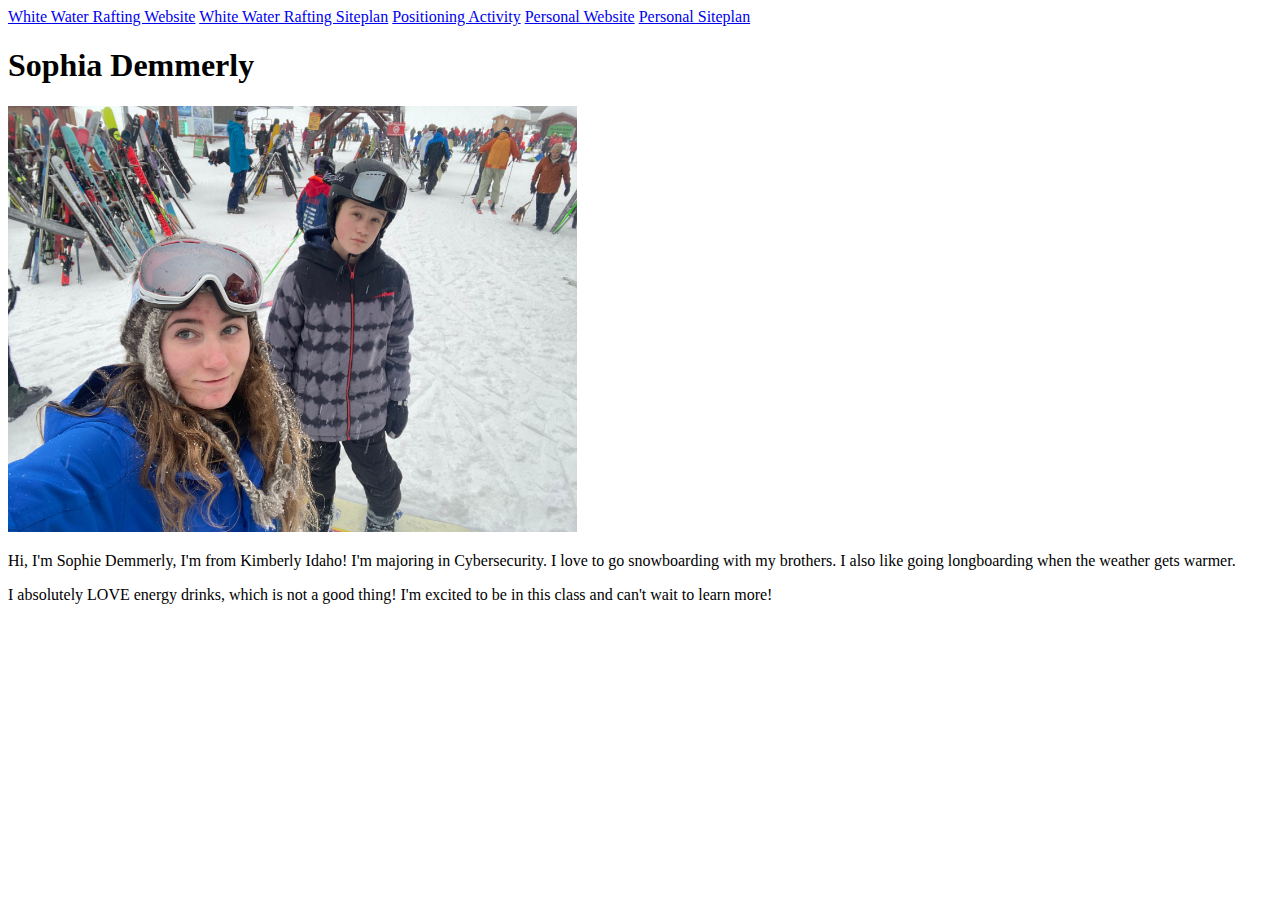
<file: index.html>
<!DOCTYPE html>
<html lang="en">
<head>
    <meta charset="UTF-8">
    <meta name="viewport" content="width=device-width, initial-scale=1.0">
    <title>WDD130 | Home</title>
    
</head>
<body>
    <nav>
        <a href="wwr/index.html">White Water Rafting Website</a>
        <a href="wwr/site-plan-rafting.html">White Water Rafting Siteplan</a>
        <a href="positioning.html">Positioning Activity</a>
        <a href="#">Personal Website</a>
        <a href="#">Personal Siteplan</a>
    </nav>    
    <h1>Sophia Demmerly</h1>
<img src="IMG_2270.jpeg" alt="Image of me" width="45%" height="45%">
<p>Hi, I'm Sophie Demmerly, I'm from Kimberly Idaho! I'm majoring in Cybersecurity. I love to go snowboarding with my brothers. I also like going longboarding when the weather gets warmer.</p>
<p>I absolutely LOVE energy drinks, which is not a good thing! I'm excited to be in this class and can't wait to learn more!</p>
</body>
</html>
</file>
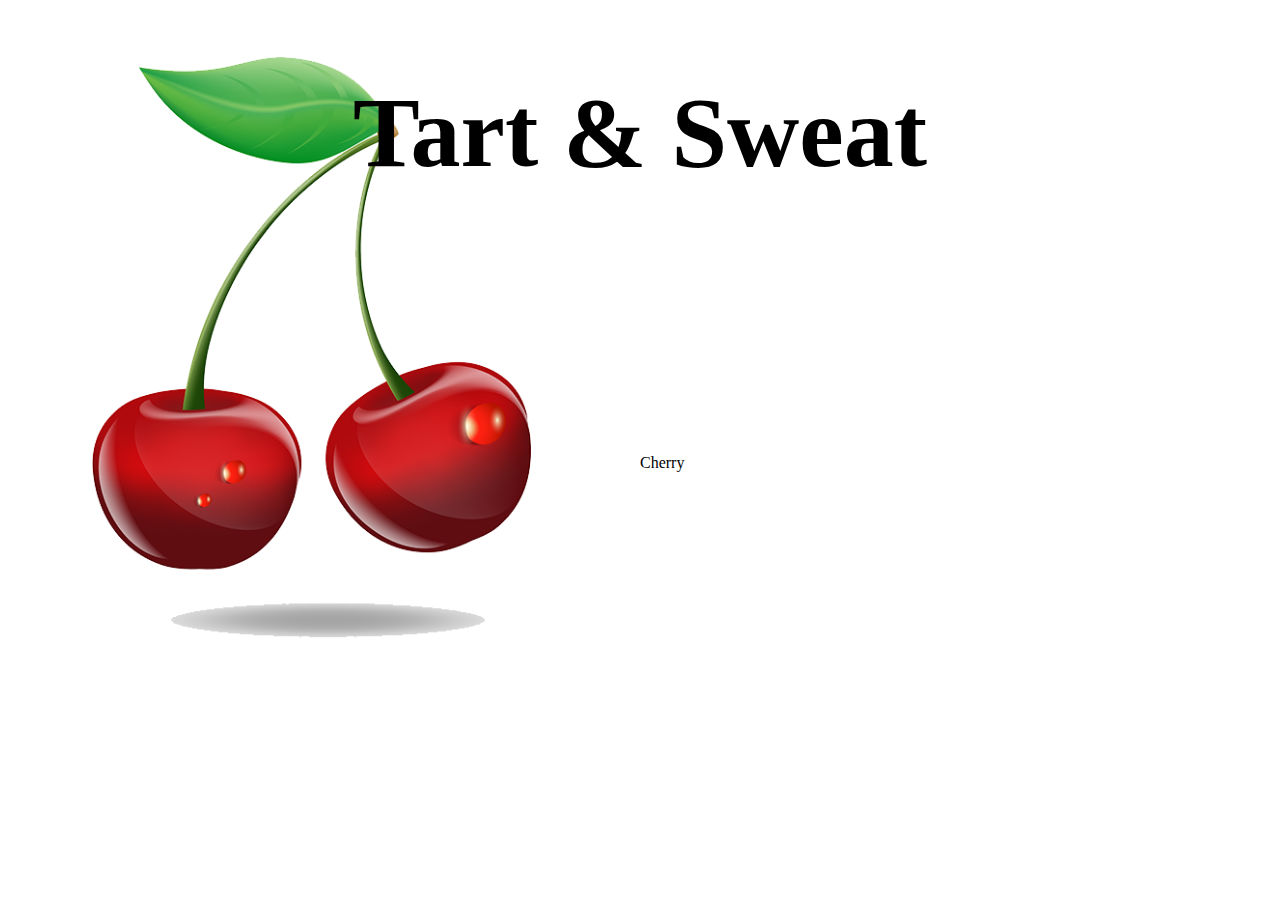
<file: icechallenge/ice021925.html>
<!DOCTYPE html>
<html lang="en">
<head>
    <meta charset="UTF-8">
    <meta name="viewport" content="width=device-width, initial-scale=1.0">
    <title>Document</title>
    <style>
        #container {
            display: grid;
            grid-template-columns: 1fr 1fr;
        }
        h1{
            z-index: 1;
            grid-column: 1/3;
            grid-row: 1/2;
            font-size: 100px;
            width:100%;
            justify-items: center;
            text-align: center;
            letter-spacing: .2en;

        }

        h2{
            font-size: 80px;
            letter-spacing: 10px;
            grid-column: 2/3;
            grid-row: 2/3;
            text-align: center;
            color: maroon;

        }

        img{
            grid-column: 1/2;
            grid-row: 1/3;
            width: 100%;
        }
        #greybox{
            background-color: lightslategray;
            grid-column: 2/3;
            grid-row: 1/3;

        }
    </style>
</head>
<body>
    <div id="container">
        <h1> Tart & Sweat</h1>
        <img class="Cherry" src="images/w06_cherries.png" 
        <h2>Cherry</h2>


    </div>
    
</body>
</html>
</file>
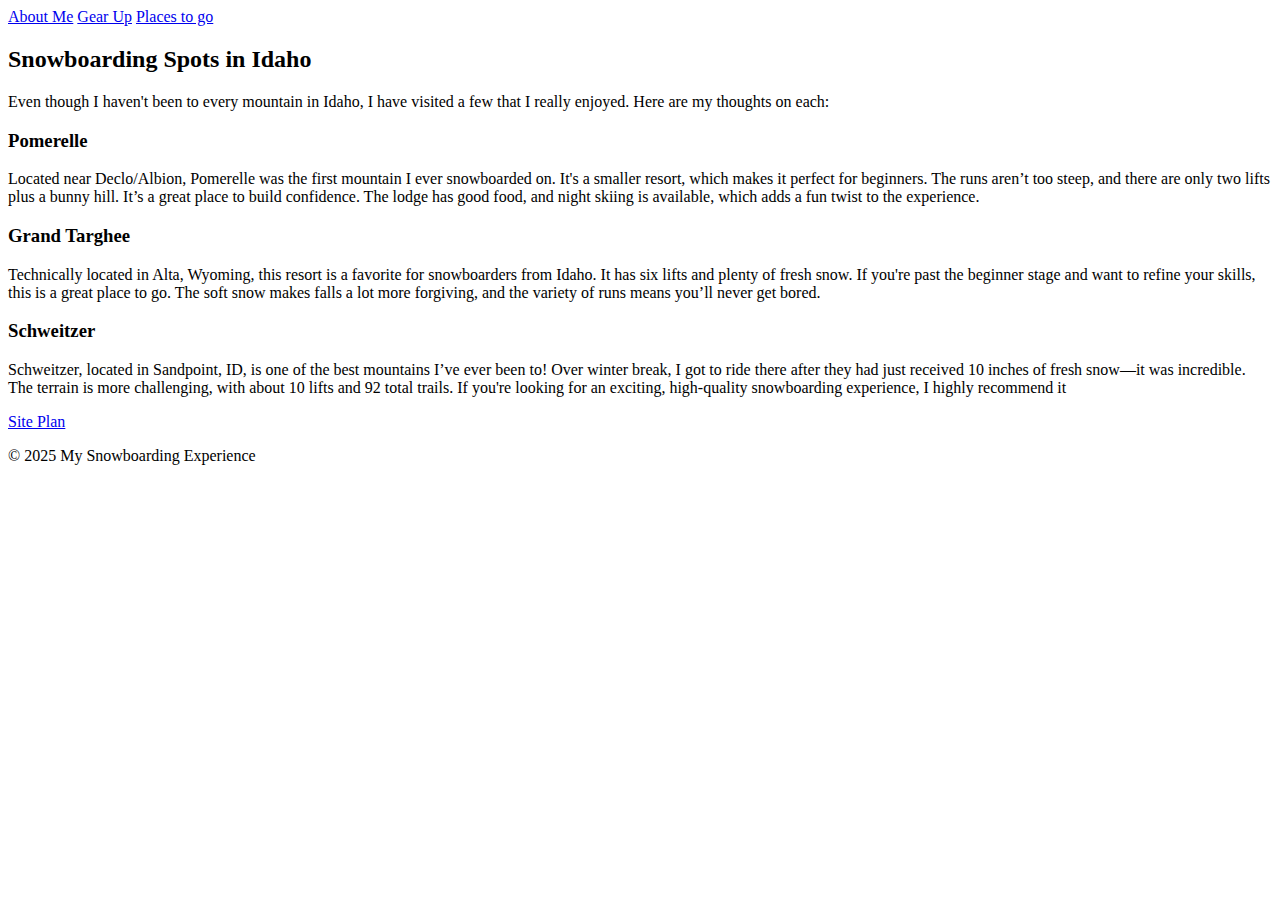
<file: personalsiteplan/places.html>
<!DOCTYPE html>
<html lang="en">
<head>
    <meta charset="UTF-8">
    <meta name="viewport" content="width=device-width, initial-scale=1.0">
    <title>Document</title>
</head>
<body>
<header>
    <div img src="images/logo.png" alt="Logo" class="logo">
        <nav>
        <a href="index.html">About Me</a>
        <a href="gear.html">Gear Up</a>
        <a href="places.html">Places to go</a>
    </nav>
</header>
    <h2>Snowboarding Spots in Idaho</h2>
    <p>Even though I haven't been to every mountain in Idaho, I have visited a few that I really enjoyed. Here are my thoughts on each:</p>
    <h3>Pomerelle</h3>
    <p>Located near Declo/Albion, Pomerelle was the first mountain I ever snowboarded on. It's a smaller resort, which makes it perfect for beginners. The runs aren’t too steep, and there are only two lifts plus a bunny hill. It’s a great place to build confidence. The lodge has good food, and night skiing is available, which adds a fun twist to the experience.</p>
    <h3>Grand Targhee</h3>
    <p>Technically located in Alta, Wyoming, this resort is a favorite for snowboarders from Idaho. It has six lifts and plenty of fresh snow. If you're past the beginner stage and want to refine your skills, this is a great place to go. The soft snow makes falls a lot more forgiving, and the variety of runs means you’ll never get bored.</p>
    <h3>Schweitzer</h3>
    <p>Schweitzer, located in Sandpoint, ID, is one of the best mountains I’ve ever been to! Over winter break, I got to ride there after they had just received 10 inches of fresh snow—it was incredible. The terrain is more challenging, with about 10 lifts and 92 total trails. If you're looking for an exciting, high-quality snowboarding experience, I highly recommend it</p>
<footer>
    <a href="site-plan.html">Site Plan</a>
    <p>&copy; 2025 My Snowboarding Experience</p>
</body>
</html>
</file>
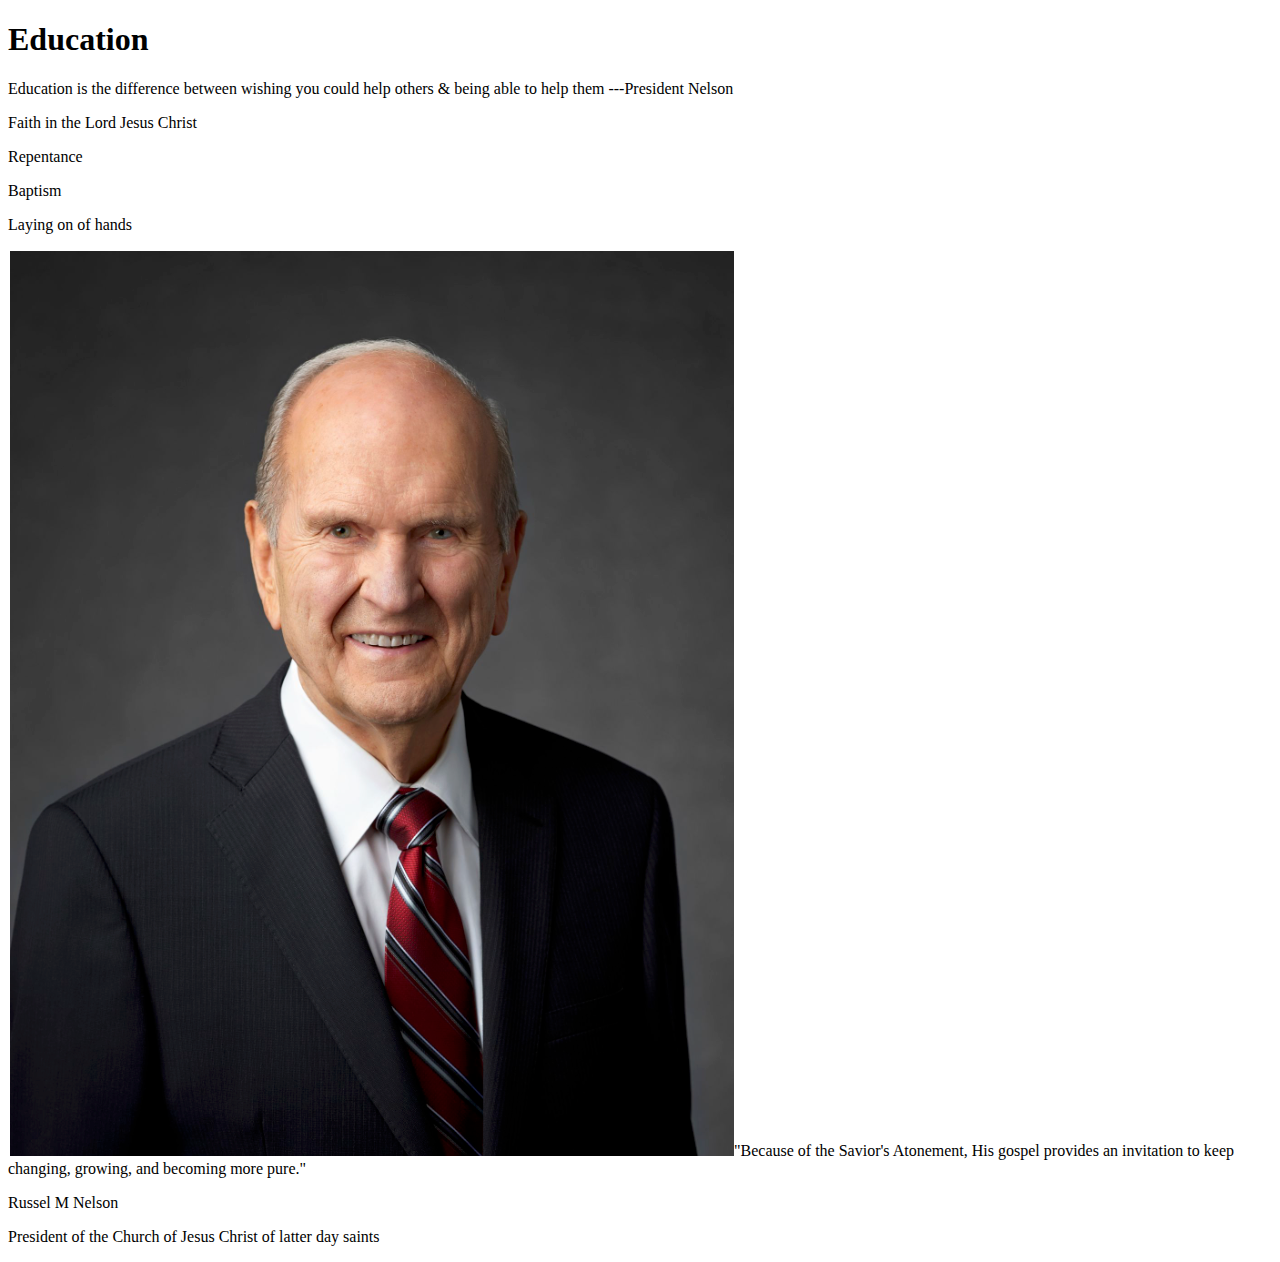
<file: pnellyassignment/nelson.html>
<!DOCTYPE html>
<html lang="en">
<head>
    <meta charset="UTF-8">
    <meta name="viewport" content="width=device-width, initial-scale=1.0">
    <title>Document</title>
</head> 
<body>
    <h1>Education</h1>

      <p>Education is the difference between wishing you could help others & being able to help them

        ---President Nelson</p> 
    <p>Faith in the Lord Jesus Christ</p> 
     <p>Repentance</p>
    <p>Baptism</p>
    <p>Laying on of hands</p>
<img src="pnelly.png"

<p>"Because of the Savior's Atonement, His gospel provides an invitation to keep changing, growing, and becoming more pure."</p>
<p>Russel M Nelson</p>
<p>President of the Church of Jesus Christ of latter day saints</p>
</body>
</html>
</file>
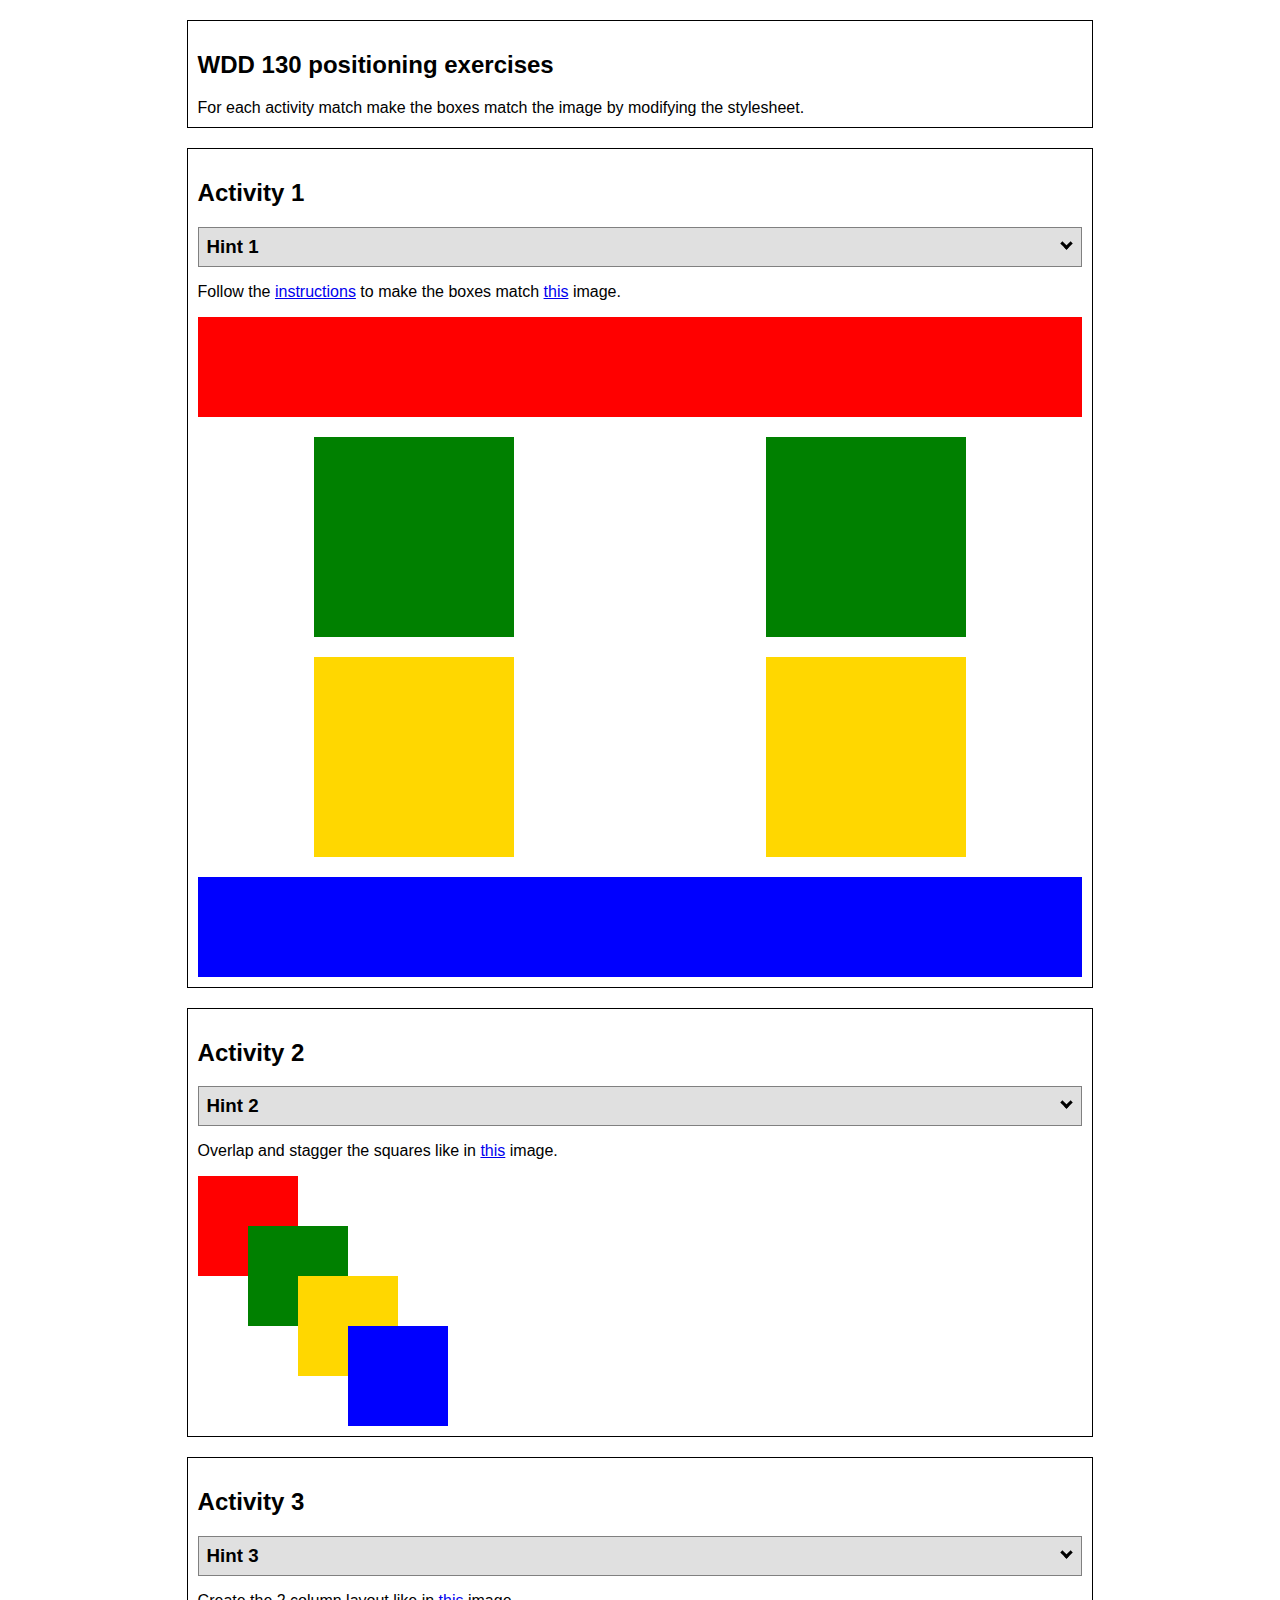
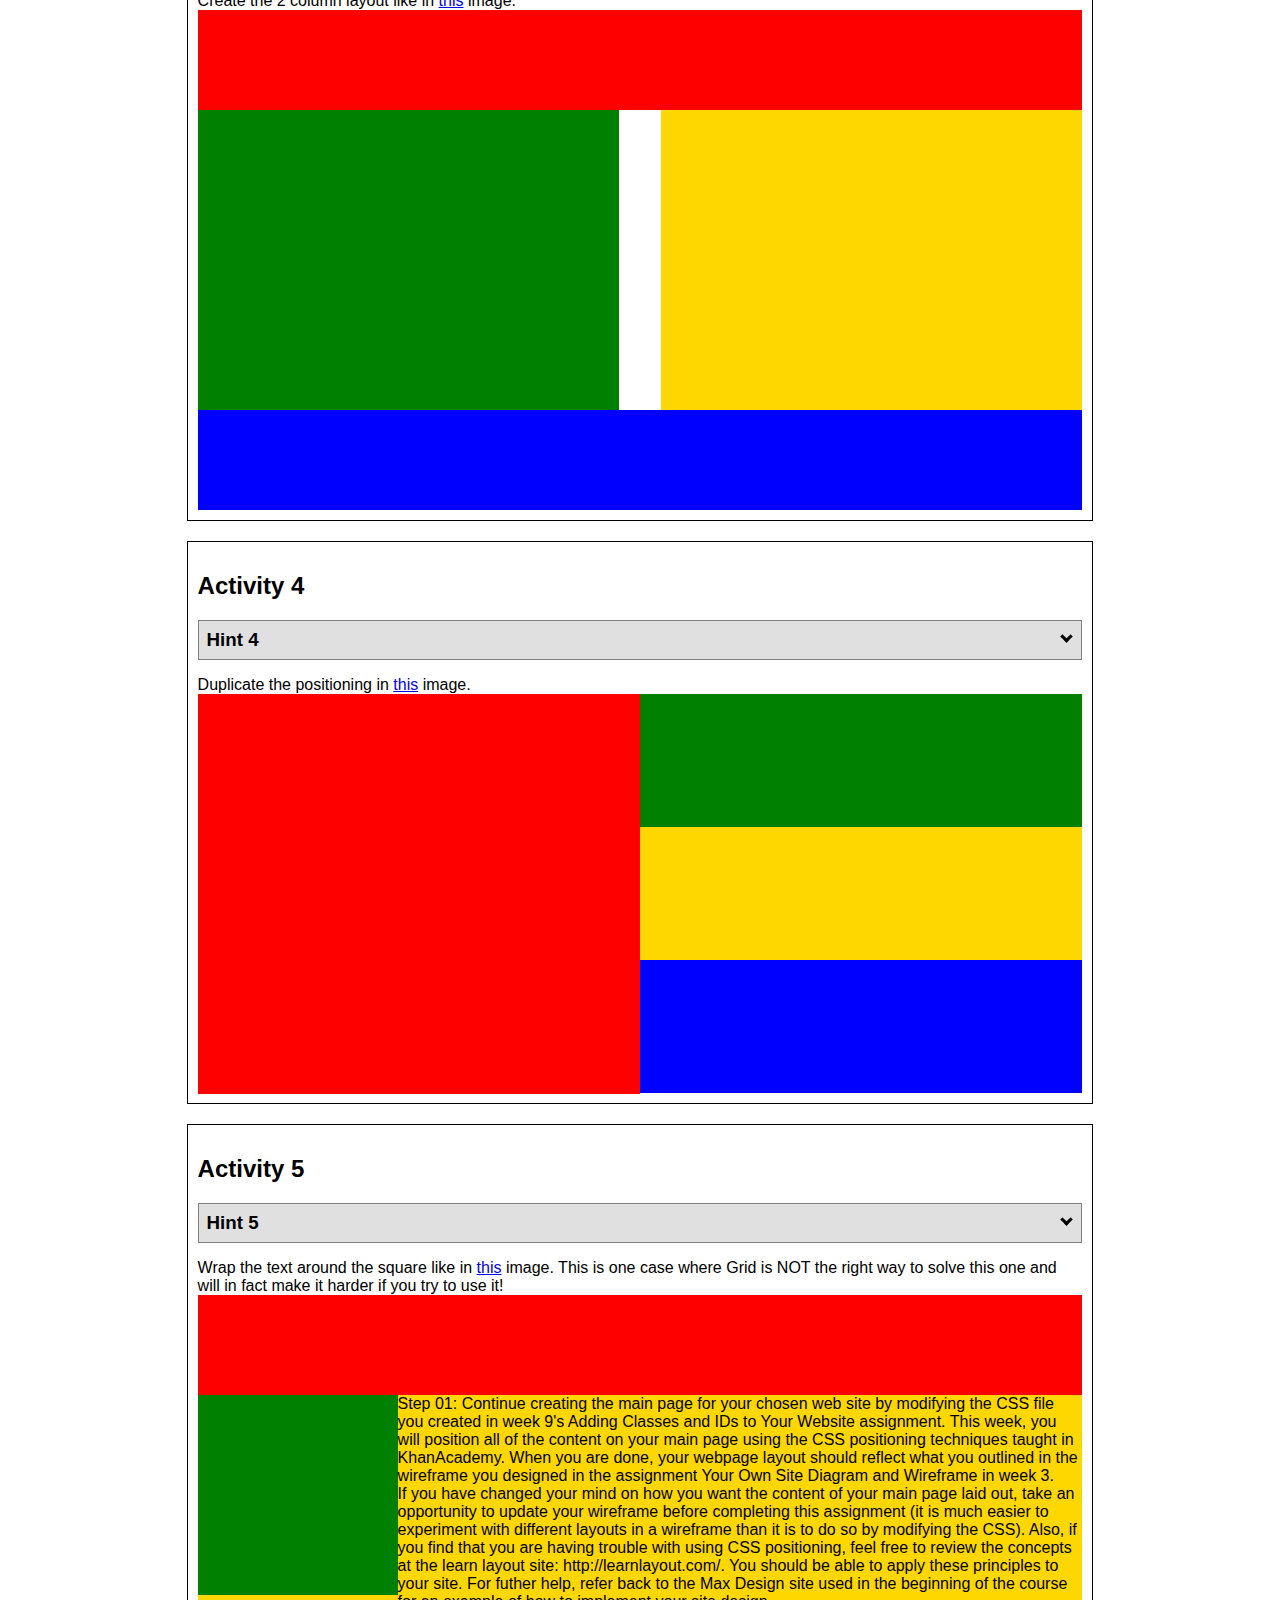
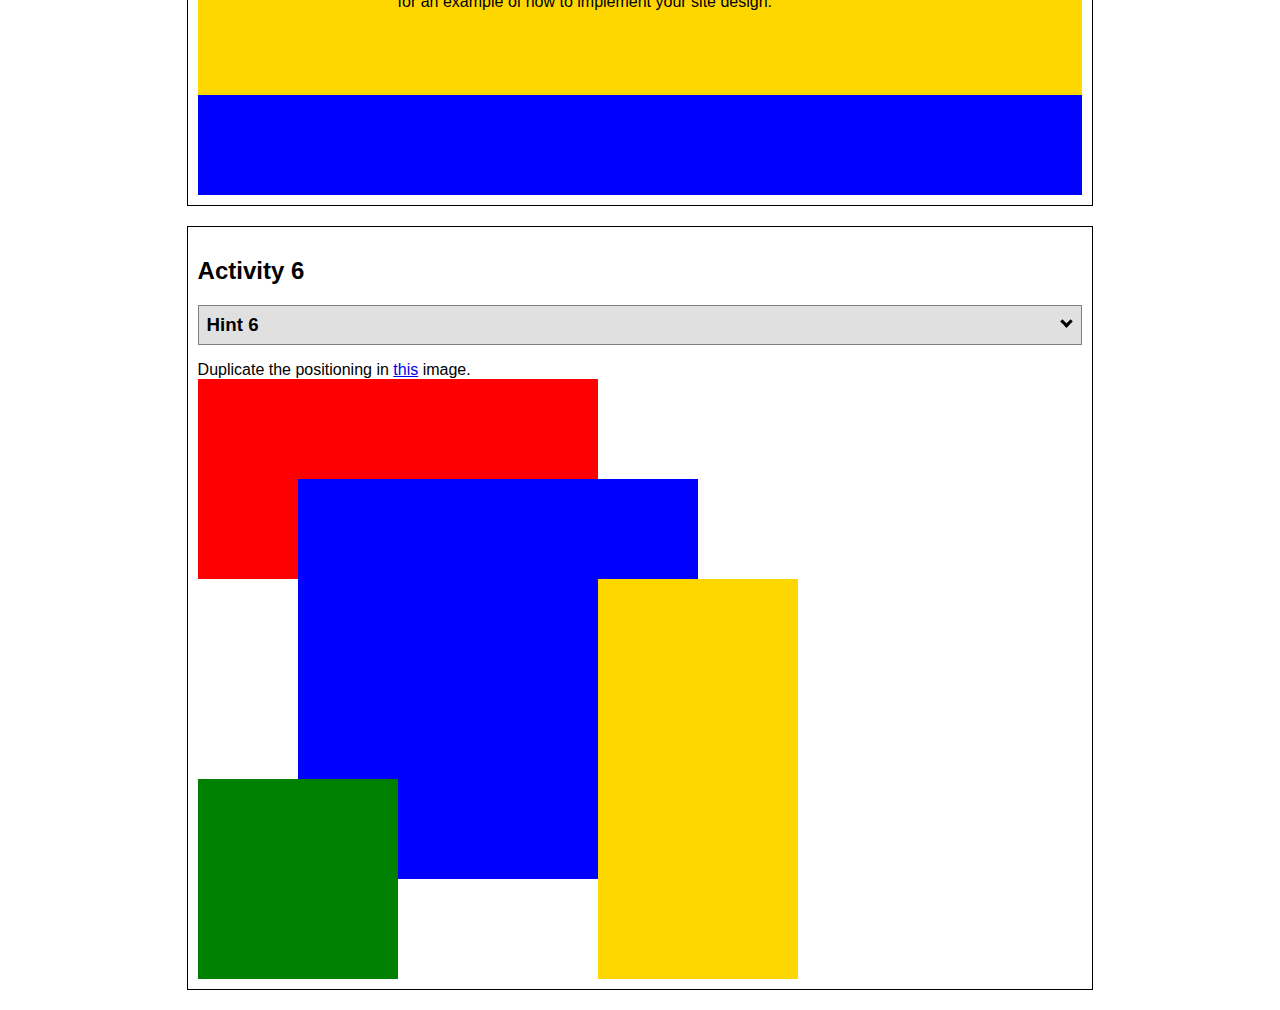
<file: positioning/positioning.html>
<!DOCTYPE html>
<html lang="en">
  <head>
    <!-- HTML - Name: positioning.html -->
    <title>Positioning Activity</title>
    <link rel="stylesheet" type="text/css" href="positionstyles.css" />
  </head>
  <body>
    <div class="activity">
      <h2>WDD 130 positioning exercises</h2>
      For each activity match make the boxes match the image by modifying the stylesheet.</div>
    <div class="activity">
      <h2>Activity 1</h2>
      <section class="hint"><input type="checkbox" ><i></i> <h3>Hint 1</h3><div><p>Check out the <a href="https://byui-wdd.github.io/wdd130/activities/w06-css-positioning.html" target="_blank">activity instructions</a> in Ilearn!</p></div></section>
      <p>Follow the <a href="https://byui-wdd.github.io/wdd130/activities/w06-css-positioning.html" target="_blank">instructions</a> to make the boxes match  <a href="https://byui-wdd.github.io/wdd130/images/example1.png" target="_blank">this</a> image.</p>
      <div class="content1" >
        <div class="red1" ></div>
        <div class="green1" ></div>
        <div class="green1" ></div>
        <div class="yellow1"></div>
        <div class="yellow1"></div>
        <div class="blue1"></div>
      </div>
    </div>
    <div class="activity">
      <h2>Activity 2</h2>
      <section class="hint"><input type="checkbox" > <h3>Hint 2</h3><i></i><div>
      <ul>
      <li>grid-template-columns: 50px 50px 50px 50px 50px </li></ul></div></section>
      <p>Overlap and stagger the squares like in <a href="https://byui-wdd.github.io/wdd130/images/example2.png" target="_blank">this</a> image.</p>
      <div class="content2" >
        <div class="red2" ></div>
        <div class="green2" ></div>
        <div class="yellow2"></div>
        <div class="blue2"></div>
      </div>
    </div>
    <div class="activity">
      <h2>Activity 3</h2>
      <section class="hint"><input type="checkbox" > <h3>Hint 3</h3><i></i><div><p>This one is going to be best solved with CSS Grid. Remember to make the boxes the right width first...then start moving them around. </p><h4>Properties used:</h4><ul><li>display:grid;</li><li>grid-template-columns:</li><li>grid-column-gap:</li>
        <li>grid-column:</li>  </ul></div></section>
      Create the 2 column layout like in <a href="https://byui-wdd.github.io/wdd130/images/example3.png" target="_blank">this</a>  image.
      <div class="content3" >
        <div class="red3" ></div>
        <div class="green3" ></div>
        <div class="yellow3"></div>
        <div class="blue3"></div>
      </div>
    </div>
    <div class="activity">
      <h2>Activity 4</h2>
      <section class="hint"><input type="checkbox" > <h3>Hint 4</h3><i></i><div><p>For the others we have been primarily concerned with width. For this one you will need to adjust height as well. </p><h4>Properties used:</h4><ul><li>display:grid;</li><li>grid-template-columns:</li><li>grid-row:</li></ul></div></section>
      Duplicate the positioning in <a href="https://byui-wdd.github.io/wdd130/images/example4.png" target="_blank">this</a> image. 
      <div class="content4" >
        <div class="red4" ></div>
        <div class="green4" ></div>
        <div class="yellow4"></div>
        <div class="blue4"></div>
      </div>
    </div>

    <div class="activity">
      <h2>Activity 5</h2>
      
      <section class="hint"><input type="checkbox" > <h3>Hint 5</h3><i></i><div><p>Grid is <strong>not</strong> the right way to do this.  In fact there is only one way to really do that...and that is with float. Remember that we float the thing we want the text to wrap around.  Also remember to start by making all the shapes the right size and shape.</p><h4>Properties used:</h4><ul><li>float: left;</li></ul></div></section>
      Wrap the text around the square like in <a href="https://byui-wdd.github.io/wdd130/images/example5.png" target="_blank">this</a> image. This is one case where Grid is NOT the right way to solve this one and will in fact make it harder if you try to use it!
      <div class="content5" >
        <div class="red5" ></div>
        <div class="green5" ></div>
        <div class="yellow5">Step 01: Continue creating the main page for your chosen web site by modifying the CSS file you created in week 9's Adding Classes and IDs to Your Website assignment. This week, you will position all of the content on your main page using the CSS positioning techniques taught in KhanAcademy. When you are done, your webpage layout should reflect what you outlined in the wireframe you designed in the assignment Your Own Site Diagram and Wireframe in week 3. <br />
          If you have changed your mind on how you want the content of your main page laid out, take an opportunity to update your wireframe before completing this assignment (it is much easier to experiment with different layouts in a wireframe than it is to do so by modifying the CSS). Also, if you find that you are having trouble with using CSS positioning, feel free to review the concepts at the learn layout site: http://learnlayout.com/. You should be able to apply these principles to your site. For futher help, refer back to the Max Design site used in the beginning of the course for an example of how to implement your site design.</div>
        <div class="blue5"></div>
      </div>
    </div>
    <div class="activity">
      <h2>Activity 6</h2>
      <section class="hint"><input type="checkbox" > <h3>Hint 6</h3><i></i><div><p>This one is all about visualizing the grid behind the layout. If you are having a hard time doing that first: all the sizes are even multiples of 100, and second here is another example with the lines drawn: <a href="https://byui-wdd.github.io/wdd130/images/example6-hint.png" target="_blank">example 6 with lines</a>. For this one you will find it easiest if you use px for the column width. You can also use <kbd>z-index</kbd> to control the element layering.    </p><h4>Properties used:</h4><ul><li>display:grid;</li><li>grid-template-columns:</li><li>grid-column:</li><li>grid-row:</li><li><a href="https://www.w3schools.com/cssref/pr_pos_z-index.asp" target="_blank">z-index:</a></li></ul></div></section>
      Duplicate the positioning in <a href="https://byui-wdd.github.io/wdd130/images/example6.png" target="_blank">this</a> image.
      <div class="content6" >
        <div class="red6" ></div>
        <div class="green6" ></div>
        <div class="yellow6"></div>
        <div class="blue6"></div>
      </div>
    </div>
  </body>
</html>
</file>
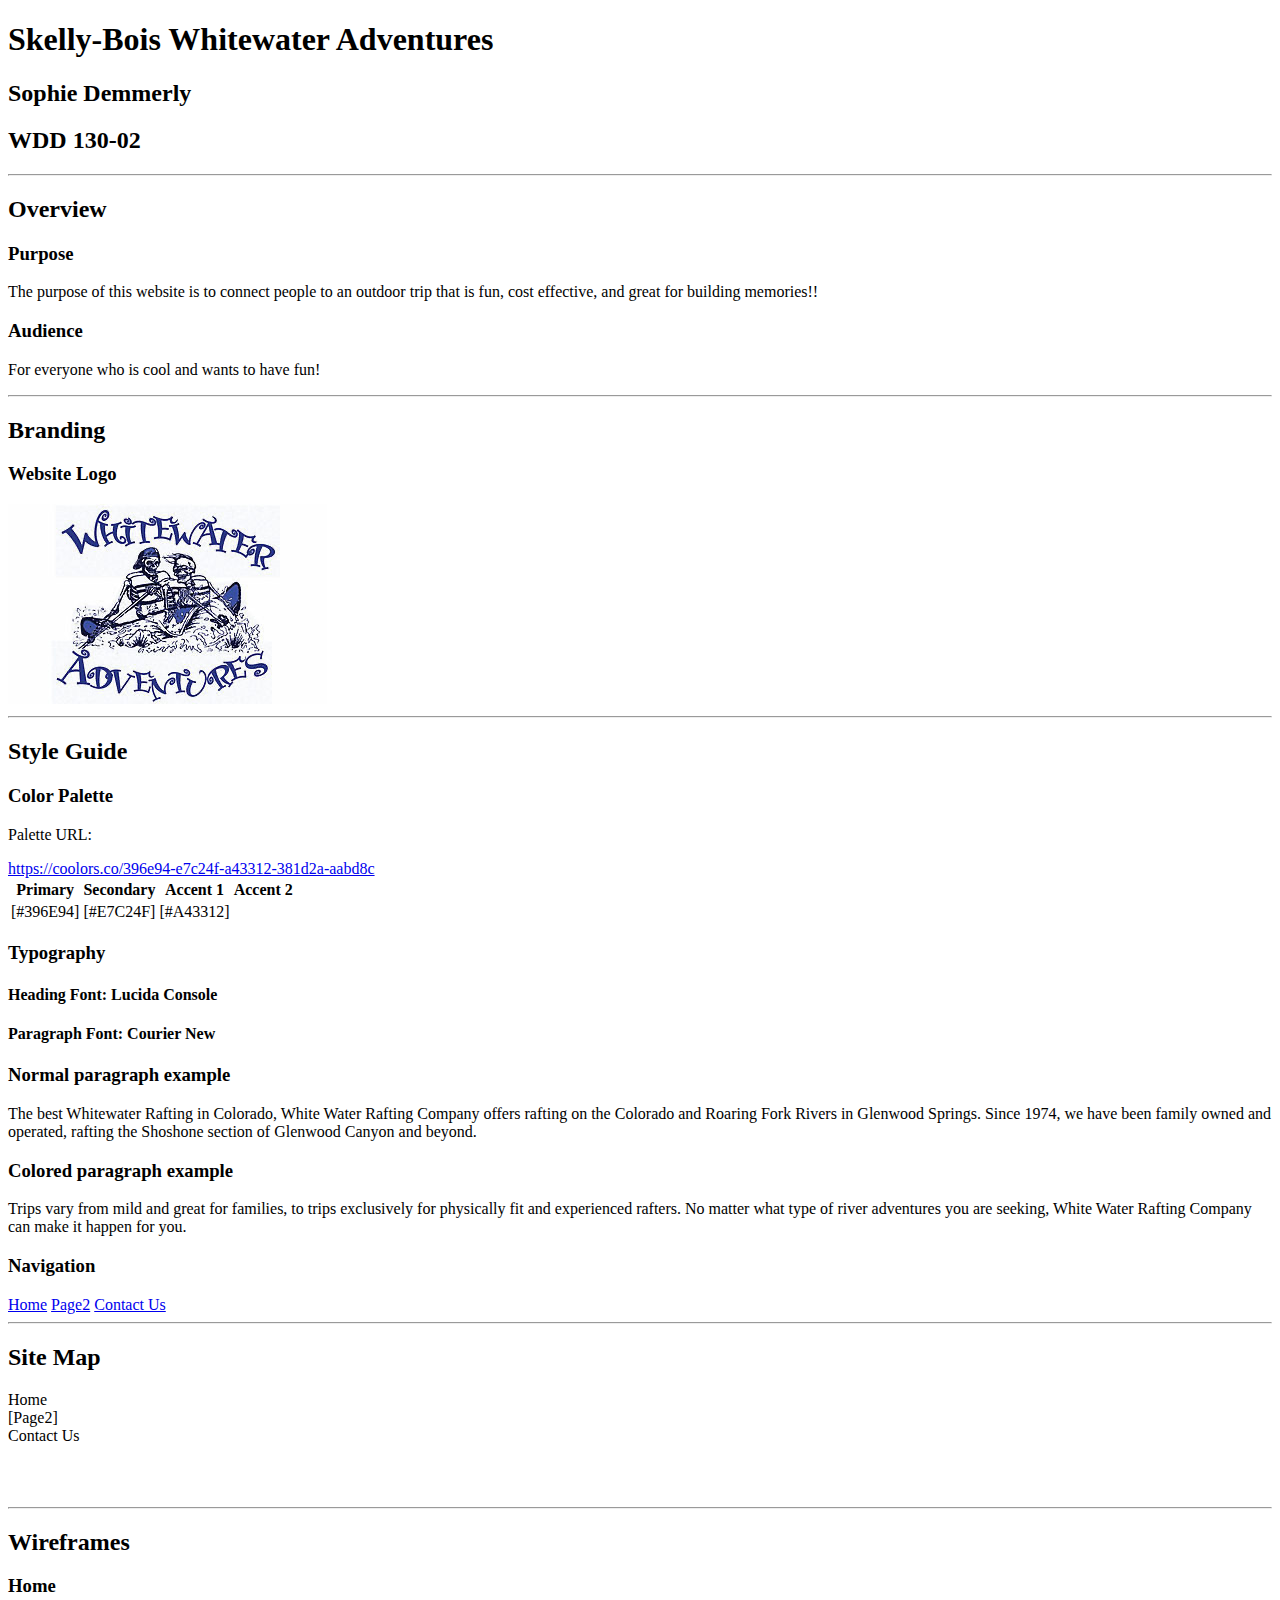
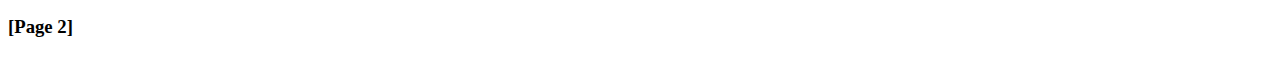
<file: wwr/contactus.html>
<!DOCTYPE html>
<html lang="en-us">

<head>
  <meta charset="utf-8" />
  <title>Site Plan</title>
  <!-- <link type="text/css" rel="stylesheet" href="styles/site-plan-rafting.css" /> -->
</head>

<body>
  <header>
    <h1>Skelly-Bois Whitewater Adventures</h1>
    <h2>Sophie Demmerly</h2>
    <h2>WDD 130-02</h2>
   
  </header>
  <main>
    <!-- ------------------------Steps 2-5------------------------------ -->
    <hr />
    <h2>Overview</h2>
    <h3>Purpose</h3>
    <p>The purpose of this website is to connect people to an outdoor trip that is fun, cost effective, and great for building memories!!</p>
    <!-- change this -->

    <h3>Audience</h3>
    <p>For everyone who is cool and wants to have fun!</p>
    <!-- change this -->

    <hr />
    <h2>Branding</h2>
    <h3>Website Logo</h3>
    <!-- Replace this with some sort of logo for your site.  A logo can be as simple as the name of your site in a nice font :) -->
    <img src="images/logo.png" alt="Logo image">
    <hr />
    <h2>Style Guide</h2>

    <!-- ------------------------Steps 6-9------------------------------ -->

    <h3>Color Palette</h3>
    <!--  The colors you choose for a website are one of the most important decisions you will make. Follow the instructions on the activity in Canvas then return and replace the color codes below with the hex color codes (the 6 digit numbers that show at the bottom of each color) for the colors you have chosen below.  You should have at least 2 colors but do not have to fill in all 4 if you do not need them.  -->

    <!-- Copy and paste the URL to your finished palette below. Replace the href value that is there with yours. Make sure to paste it into both the href value and the content text of the <a> tag -->
    <p>Palette URL:</p>
    <a href="https://coolors.co/396e94-e7c24f-a43312-381d2a-aabd8c"
      target="_blank">https://coolors.co/396e94-e7c24f-a43312-381d2a-aabd8c</a>

    <table class="colors">
      <tr>
        <th>Primary</th>
        <th>Secondary</th>
        <th>Accent 1</th>
        <th>Accent 2</th>
      </tr>
      <!-- Replace the numbers in the boxes below with your hex color codes. Then switch to the site-plan.css file and change your colors there as well. -->
      <tr>
        <td class="primary">[#396E94]</td>
        <td class="secondary">[#E7C24F]</td>
        <td class="accent1">[#A43312]</td>
        <td class="accent2"></td>
      </tr>
    </table>

    <!-- ------------------------Steps 10-12------------------------------ -->

    <h3>Typography</h3>
    <!-- Choose a font for your paragraphs (body copy) and headlines. What font(s) have you chosen? Think also about which of your colors above you might use for background and font colors. -->

    <h4>
      Heading Font: Lucida Console
      <!-- change this -->
    </h4>
    <h4>
      Paragraph Font: Courier New
      <!-- change this -->
    </h4>
    <h3>Normal paragraph example</h3>
    <p>
      The best Whitewater Rafting in Colorado, White Water Rafting Company
      offers rafting on the Colorado and Roaring Fork Rivers in Glenwood
      Springs. Since 1974, we have been family owned and operated, rafting the
      Shoshone section of Glenwood Canyon and beyond.
    </p>
    <h3>Colored paragraph example</h3>
    <p class="colored">
      Trips vary from mild and great for families, to trips exclusively for
      physically fit and experienced rafters. No matter what type of river
      adventures you are seeking, White Water Rafting Company can make it
      happen for you.
    </p>

    <!-- ------------------------Step 13------------------------------ -->

    <h3>Navigation</h3>
    <!-- Think about how you want your navigation bar to look. In the site-plan.css file change the colors to your colors to get the look you desire. -->
    <nav>
      <a href="#">Home</a>
      <a href="#">Page2</a>
      <a href="#">Contact Us</a>
    </nav>
    <hr />
    <h2>Site Map</h2>
    <div class="sitemap">
      <div class="sm-home">Home</div>
      <div class="sm-page2">
        [Page2]
        <!-- this page will have a name later -->
      </div>
      <div class="sm-page3">Contact Us</div>

      <div class="top">&nbsp;</div>
      <div class="left">&nbsp;</div>
      <div class="right">&nbsp;</div>
    </div>
    <hr />
    <h2>Wireframes</h2>
    <!-- Create an additional wireframe for your site. List it here below the Home page wireframe. -->

    <h3>Home</h3>

    <!-- <img src="https://byui-wdd.github.io/wdd130/rafting_images/wireframe_home.png" alt="home page wireframe" /> -->

    <h3>[Page 2]</h3>

    <!-- <img src="#" alt="page 2 wireframe"> -->
  </main>
</body>

</html>
</file>
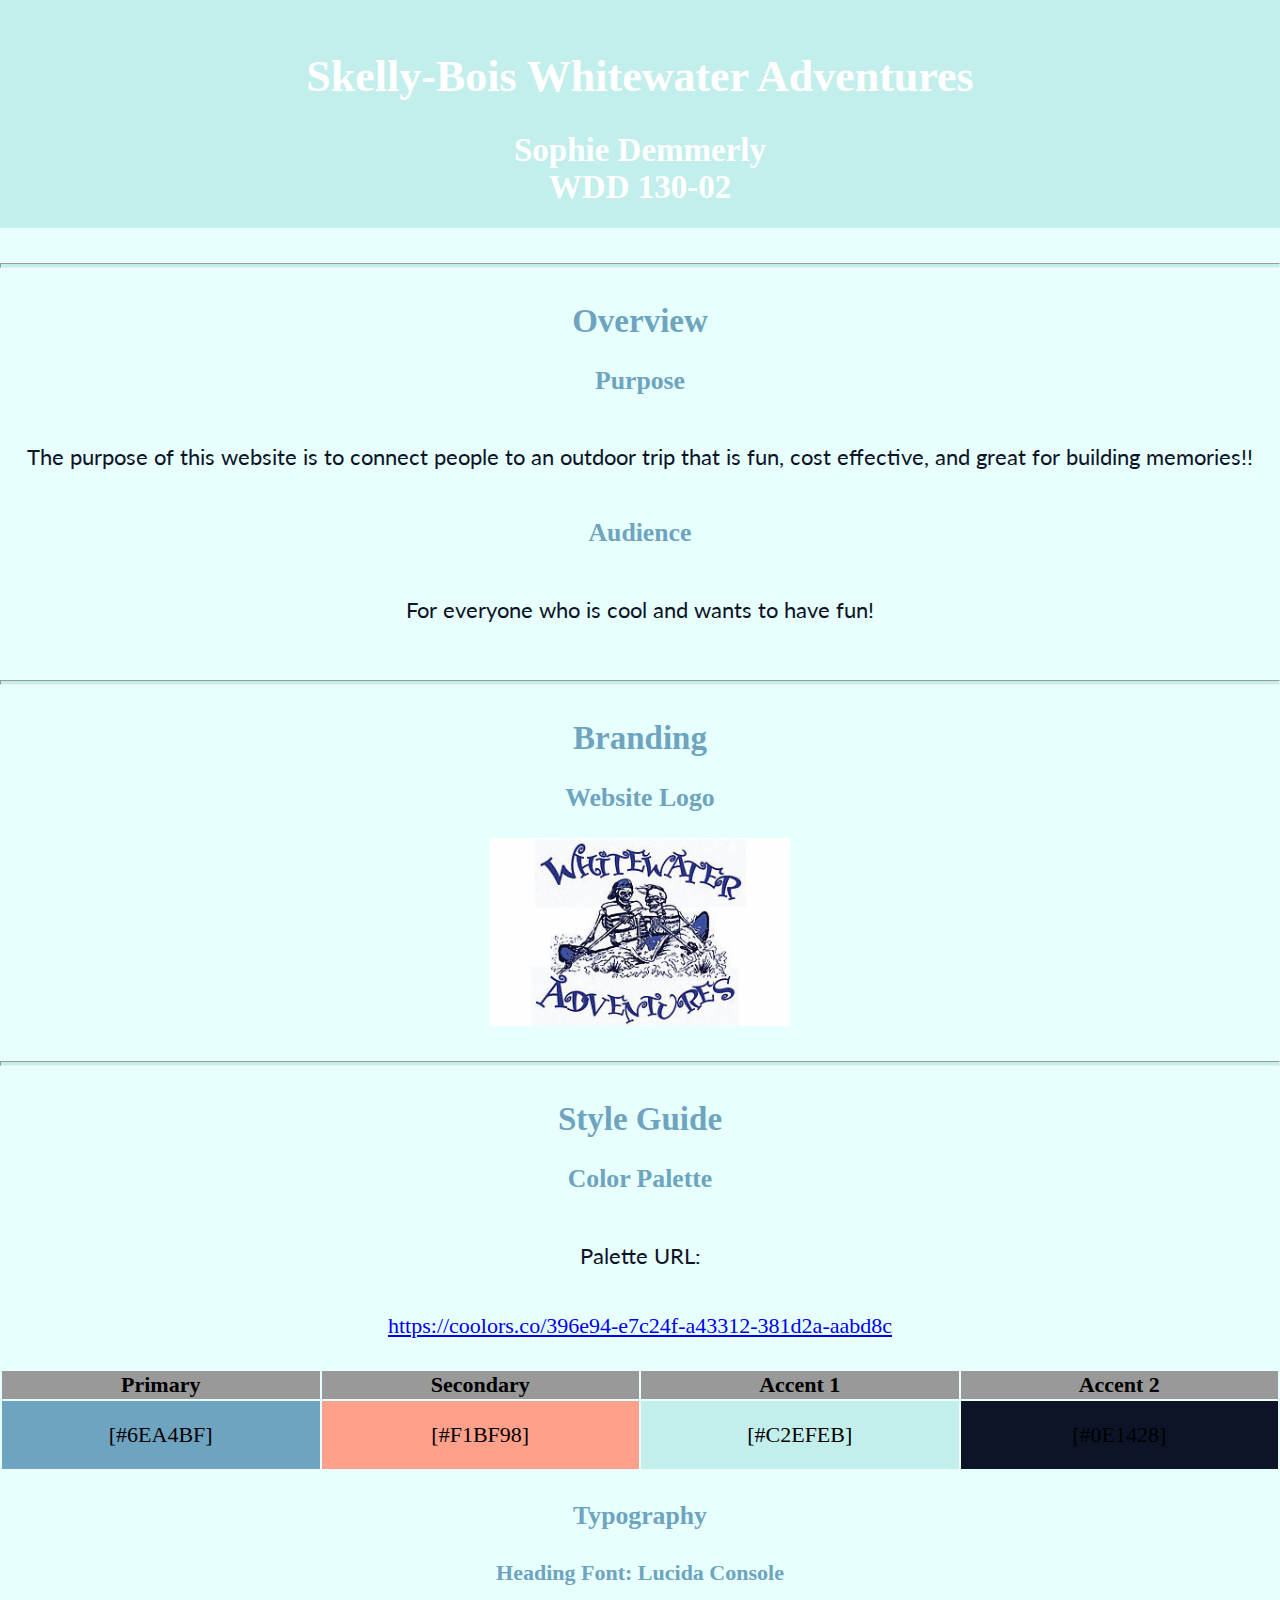
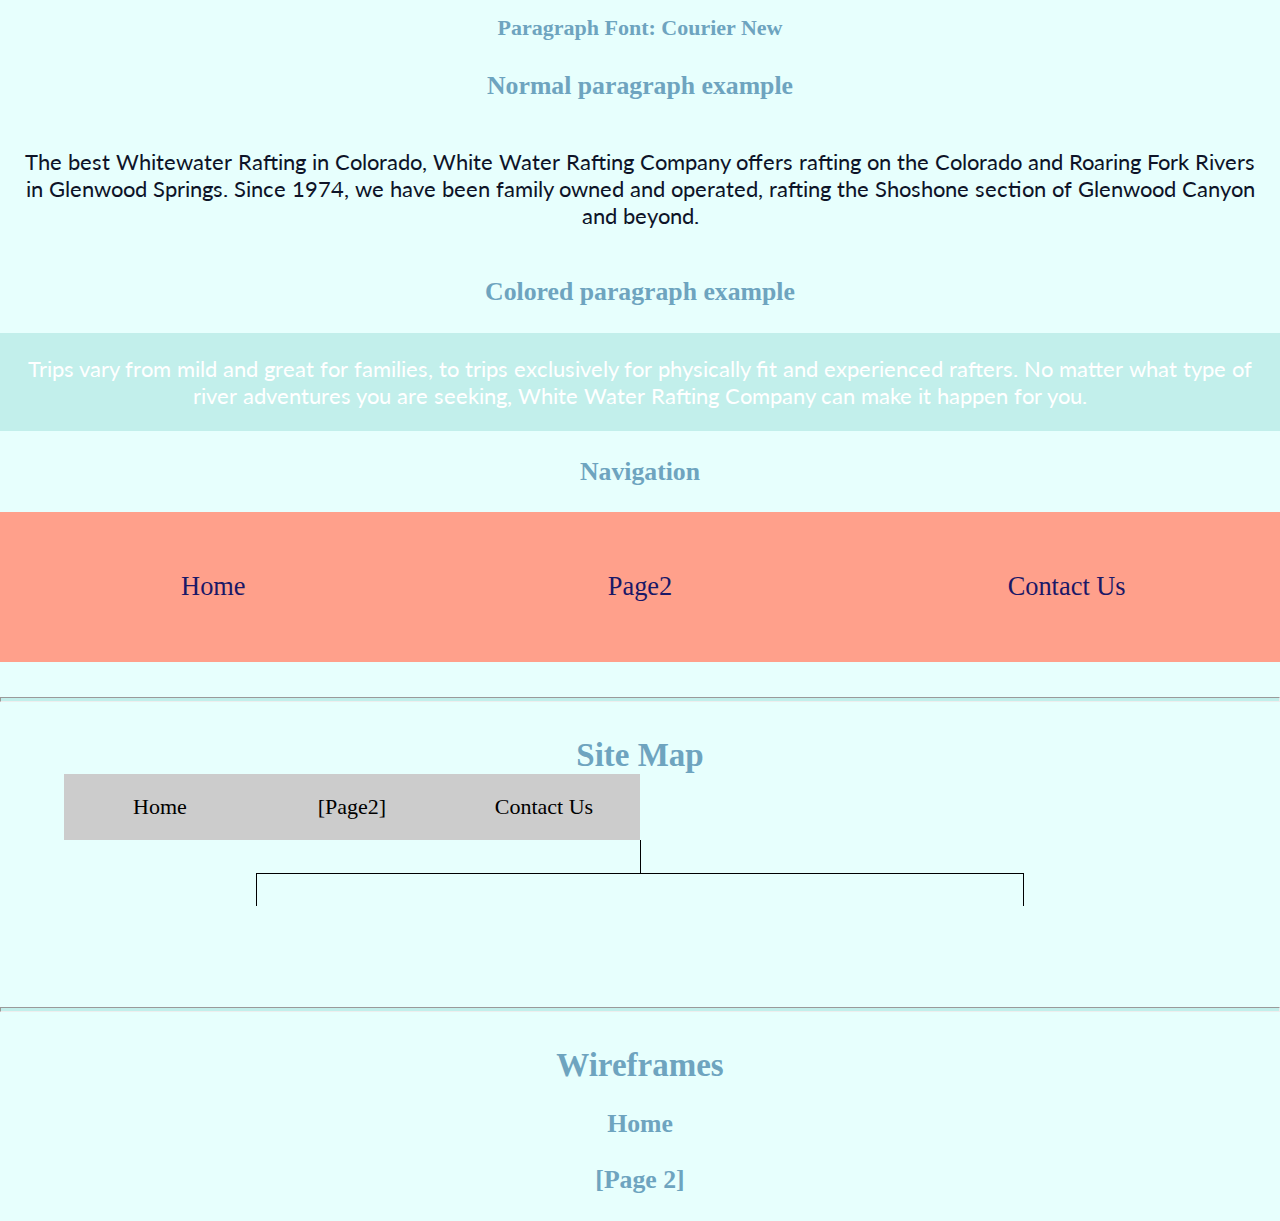
<file: wwr/site-plan.html>
<!DOCTYPE html>
<html lang="en-us">

<head>
  <meta charset="utf-8" />
  <title>Site Plan</title>
  <link rel="stylesheet" href="style/styles.css">
</head>

<body>
  <header>
    <h1>Skelly-Bois Whitewater Adventures</h1>
    <h2>Sophie Demmerly</h2>
    <h2>WDD 130-02</h2>
   
  </header>
  <main>
    <!-- ------------------------Steps 2-5------------------------------ -->
    <hr />
    <h2>Overview</h2>
    <h3>Purpose</h3>
    <p>The purpose of this website is to connect people to an outdoor trip that is fun, cost effective, and great for building memories!!</p>
    <!-- change this -->

    <h3>Audience</h3>
    <p>For everyone who is cool and wants to have fun!</p>
    <!-- change this -->

    <hr />
    <h2>Branding</h2>
    <h3>Website Logo</h3>
    <!-- Replace this with some sort of logo for your site.  A logo can be as simple as the name of your site in a nice font :) -->
    <img src="images/logo.png" alt="Logo image">
    <hr />
    <h2>Style Guide</h2>

    <!-- ------------------------Steps 6-9------------------------------ -->

    <h3>Color Palette</h3>
    <!--  The colors you choose for a website are one of the most important decisions you will make. Follow the instructions on the activity in Canvas then return and replace the color codes below with the hex color codes (the 6 digit numbers that show at the bottom of each color) for the colors you have chosen below.  You should have at least 2 colors but do not have to fill in all 4 if you do not need them.  -->

    <!-- Copy and paste the URL to your finished palette below. Replace the href value that is there with yours. Make sure to paste it into both the href value and the content text of the <a> tag -->
    <p>Palette URL:</p>
    <a href="https://coolors.co/396e94-e7c24f-a43312-381d2a-aabd8c"
      target="_blank">https://coolors.co/396e94-e7c24f-a43312-381d2a-aabd8c</a>

    <table class="colors">
      <tr>
        <th>Primary</th>
        <th>Secondary</th>
        <th>Accent 1</th>
        <th>Accent 2</th>
      </tr>
      <!-- Replace the numbers in the boxes below with your hex color codes. Then switch to the site-plan.css file and change your colors there as well. -->
      <tr>
        <td class="primary"> [#6EA4BF]</td>
        <td class="secondary">[#F1BF98]</td>
        <td class="accent1">[#C2EFEB]</td>
        <td class="accent2">[#0E1428]</td>
      </tr>
    </table>

    <!-- ------------------------Steps 10-12------------------------------ -->

    <h3>Typography</h3>
    <!-- Choose a font for your paragraphs (body copy) and headlines. What font(s) have you chosen? Think also about which of your colors above you might use for background and font colors. -->

    <h4>
      Heading Font: Lucida Console
      <!-- change this -->
    </h4>
    <h4>
      Paragraph Font: Courier New
      <!-- change this -->
    </h4>
    <h3>Normal paragraph example</h3>
    <p>
      The best Whitewater Rafting in Colorado, White Water Rafting Company
      offers rafting on the Colorado and Roaring Fork Rivers in Glenwood
      Springs. Since 1974, we have been family owned and operated, rafting the
      Shoshone section of Glenwood Canyon and beyond.
    </p>
    <h3>Colored paragraph example</h3>
    <p class="colored">
      Trips vary from mild and great for families, to trips exclusively for
      physically fit and experienced rafters. No matter what type of river
      adventures you are seeking, White Water Rafting Company can make it
      happen for you.
    </p>

    <!-- ------------------------Step 13------------------------------ -->

    <h3>Navigation</h3>
    <!-- Think about how you want your navigation bar to look. In the site-plan.css file change the colors to your colors to get the look you desire. -->
    <nav>
      <a href="#">Home</a>
      <a href="#">Page2</a>
      <a href="#">Contact Us</a>
    </nav>
    <hr />
    <h2>Site Map</h2>
    <div class="sitemap">
      <div class="sm-home">Home</div>
      <div class="sm-page2">
        [Page2]
        <!-- this page will have a name later -->
      </div>
      <div class="sm-page3">Contact Us</div>

      <div class="top">&nbsp;</div>
      <div class="left">&nbsp;</div>
      <div class="right">&nbsp;</div>
    </div>
    <hr />
    <h2>Wireframes</h2>
    <!-- Create an additional wireframe for your site. List it here below the Home page wireframe. -->

    <h3>Home</h3>

    <!-- <img src="https://byui-wdd.github.io/wdd130/rafting_images/wireframe_home.png" alt="home page wireframe" /> -->

    <h3>[Page 2]</h3>

    <!-- <img src="#" alt="page 2 wireframe"> -->
  </main>
</body>

</html>
</file>
<file: positioning/positionstyles.css>
/* CSS - Name: "positionstyles.css" */
/* Activity 1 styles */
.content1 {
  /* This is the parent of the activity 1 boxes. */
display: grid;
grid-template-columns: 1fr 1fr;
justify-items: center;
gap: 20px;
}
.red1 { 
  width: 100%; 
  height: 100px; 
  background-color: red; 
  grid-column: 1/3;

} 
.green1 {
  width: 200px; 
  height: 200px; 
  background-color: green; 

} 
.yellow1 {
  width: 200px; 
  height: 200px; 
  background-color: gold; 
} 
.blue1 {
  width: 100%; 
  height: 100px; 
  background-color: blue; 
  grid-column: 1/3;
} 
/* Activity 2 styles */ 
.content2 {
  /* This is the parent of the activity 2 boxes. */
  display: grid;
  grid-template-columns: 50px 50px 50px 50px 50px;
  grid-template-rows: 50px 50px 50px 50px 50px;
}
.red2 {
  width: 100px; 
  height: 100px; 
  background-color: red; 
} 
.green2 { 
  width: 100px; 
  height: 100px; 
  background-color: green; 
  grid-column: 2/3;
  grid-row: 2/3;
} 
.yellow2 {
  width: 100px; 
  height: 100px; 
  background-color: gold; 
  grid-column: 3/4;
  grid-row: 3/4;
} 
.blue2 {
  width: 100px; 
  height: 100px; 
  background-color: blue; 
  grid-column: 4/5;
  grid-row: 4/5;
} 
/* Activity 3 styles */ 
.content3 {
  /* This is the parent of the activity 3 boxes. */
display: grid;
grid-template-columns: 1fr .1fr 1fr;

}
.red3 {
  width: 100%; 
  height: 100px; 
  background-color: red; 
  grid-column: 1/4;

} 
.green3 {
  width: .5fr; 
  height: 300px; 
  background-color: green;
  grid-column: 1/2;
} 
.yellow3 {
  width: .5fr; 
  height: 300px; 
  background-color: gold; 
  grid-column: 3/4;
} 
.blue3 {
  width: 100%;
  height: 100px; 
  background-color: blue; 
  grid-column: 1/4;
} 
/* Activity 4 styles */ 
.content4 {
  /* This is the parent of the activity 4 boxes. */
  display: grid;
  grid-template-columns: 1fr 1fr;
  grid-template-rows: 133px 133px 133px;
  justify-items: center;
  

}
.red4 {
  width: 100%; 
  height: 400px; 
  background-color: red; 
} 
.green4 {
  width: 100%; 
  height: 133px; 
  background-color: green; 
  grid-column: 2/3;
  grid-row: 1/2;
} 
.yellow4 {
  width: 100%; 
  height: 133px; 
  background-color: gold; 
  grid-column: 2/3;
  grid-row: 2/3;
} 
.blue4 {
  width: 100%; 
  height: 133px; 
  background-color: blue; 
  grid-column: 2/3;
} 
/* Activity 5 styles */ 
.content5 {
  /* This is the parent of the activity 5 boxes. */
  justify-items: center;
  gap: 30px;

}
.red5 { 
  width: 100%; 
  height: 100px;
  background-color: red; 
  
} 
.green5 { 
  width: 200px; 
  height: 200px; 
  background-color: green; 
  float :left;


} 
.yellow5 {
  width: 100%; 
  height: 300px; 
  background-color: gold; 

} 
.blue5 {
  width: 100%; 
  height: 100px; 
  background-color: blue; 
  
} 
/* Activity 6 styles */ 
.content6 {
  /* This is the parent of the activity 6 boxes. */

  display: grid;
  grid-template-columns: 100px 100px 100px 100px 100px 100px;
  grid-template-rows: 100px 100px 100px 100px 100px 100px;

}
.red6 {
  width: 400px; 
  height: 200px; 
  background-color: red; 
} 
.green6 {
  width: 200px; 
  height: 200px; 
  background-color: green; 
  grid-column: 1/2;
  grid-row: 5/6;
  z-index: 1;
  
} 
.yellow6 {
  width: 200px; 
  height: 400px; 
  background-color: gold; 
  grid-column: 5/6;
  grid-row: 3/4;
  z-index: 1;
} 
.blue6 {
  width: 400px; 
  height: 400px; 
  background-color: blue; 
  grid-column: 2/3;
  grid-row: 2/6;
} 


/* Do not make any changes below here */
.activity {
  width: 70%; 
  margin: 20px auto; 
  font-family: Arial, sans-serif; 
  border: 1px solid black; 
  padding: 10px; 
  clear:both; 
  overflow: auto;
} 

.hint {
  border: 1px solid grey;
  background: #e0e0e0;
  padding: .5em;
  position: relative;
  margin: 1em 0;
}
.hint h3 {
  margin: 0;
}
.hint:hover {
  background: #d0d0d0;
}
.hint > div {
  display: none;
}

.hint input[type=checkbox] {
  position: absolute;
  width: 100%;
  height: 100%;
  opacity: 0;
  z-index: 1;
  cursor: pointer;
}

.hint input[type=checkbox]:checked ~ div {
  display: block;
}

.hint i {
  position: absolute;
  transform: translate(-6px, 0);
  margin-top: 16px;
  right: 10px;
  top: -3px;
}
.hint i:before, .hint i:after {
  content: "";
  position: absolute;
  background-color: black;
  width: 3px;
  height: 9px;
}
.hint i:before {
  transform: translate(2px, 0) rotate(45deg);
}
.hint i:after {
  transform: translate(-2px, 0) rotate(-45deg);
}

.hint input[type=checkbox]:checked ~ i:before {
  transform: translate(-2px, 0) rotate(45deg);
}
.hint input[type=checkbox]:checked ~ i:after {
  transform: translate(2px, 0) rotate(-45deg);
}
.hint a {
  position: relative;
  z-index: 1;
}
</file>
<file: wwr/style/styles.css>
/* if you are using any Google fonts change the font names below to your fonts. 
Any spaces in your font name should be replaced with a +. 
Fonts are separated by a & */
@import url('https://fonts.googleapis.com/css2?family=IM+Fell+French+Canon&family=Lato:ital,wght@0,400;0,700;1,400&display=swap');

:root {
  /* change the values below to your colors from your palette */
  --primary-color: #6EA4BF ;
  --secondary-color: #ffa08b;
  --accent1-color: #C2EFEB ;
  --accent2-color: #0E1428;

  /* change the values below to your chosen font(s) */
  --heading-font: "IM Fell French Canon";
  --paragraph-font: Lato, Helvetica, sans-serif;

  /* these colors below should be chosen from among your palette colors above */
  --headline-color-on-white: #6EA4BF;  /* headlines on a white background */ 
  --headline-color-on-color: white; /* headlines on a colored background */ 
  --paragraph-color-on-white: #0E1428; /* paragraph text on a white background */ 
  --paragraph-color-on-color: white; /* paragraph text on a colored background */ 
  --paragraph-background-color: #C2EFEB   ;
  --nav-link-color: #1a1867;
  --nav-background-color: #ffa08b;
  --nav-hover-link-color: white;
  --nav-hover-background-color: #ff8b71;
}

/* CSS Reset */
body {
  margin: 0;
  padding: 0;
  font-size: 22px;
  text-align: center;
  background-color: #e7fffd;
}

#content {
  max-width: 1600px;
}

h2 {
  margin: 0;
}

img {
  display: block;
  margin: 0 auto;
  max-width: 300px;
}

h1, h2, h3, h4, h5, h6 {
  font-family: var(--heading-font);
  color: var(--headline-color-on-white);
}
h2 {
  text-align: center;
}
hr {
  height: 3px;
  margin: 35px 0;
  background: var(--accent1-color);
}

header {
  padding: 1em;
  text-align: center;
  color: var(--headline-color-on-color);
  background-color: var(--paragraph-background-color);
}
.home-header{
  display: grid;
  grid-template-columns: 150px auto;
}
header > h1, header > h2 {
  color: var(--headline-color-on-color);
}

p {
  font-family: var(--paragraph-font);
  color: var(--paragraph-color-on-white);
  padding: 1em;
}

.colors {
  width: 100%;
  min-width: 350px;
  margin: 30px auto;
  text-align: center;
}
.colors th {
  background-color: #999;
}
.colors td{
  width: 25%;
  height: 3em;
}
.primary {
  background-color: var(--primary-color);
}
.secondary {
  background-color: var(--secondary-color);
}
.accent1 {
  background-color: var(--accent1-color);
}
.accent2{
  background-color: var(--accent2-color);
}
p.colored {
  background-color: var(--paragraph-background-color);
  color: var(--paragraph-color-on-color);
}

nav {
  background-color: var(--nav-background-color);
  line-height: 3em;
  text-align: center;
  font-size: 1.2em;
  list-style-type: none;
  display: flex;
  justify-content: space-around;
}
nav a {
  padding: 35px;
  min-width: 120px;
  text-decoration: none;
}
nav a:link, nav a:visited {
  color: var(--nav-link-color);
}
nav a:hover {
  color: var(--nav-hover-link-color);
  background-color: var(--nav-hover-background-color);
}

.sitemap {
  display: grid;
  justify-content: center;
  grid-template-columns: repeat(6, 15%);
  grid-template-rows: 3em 1.5em 1.5em 3em;
  grid-template-areas: ". . home home . ."
    ". . . top . ."
    ". left left right right ."
    "page2 page2 . . page3 page3";
}
.sitemap > div {
  text-align: center;
}
.sm-home, .sm-page2, .sm-page3 {
  background-color: #ccc;
  line-height: 3em;
}
.top {
  grid-area: top;
  border-left: 1px solid;
}
.left {
  grid-area: left;
  border-top: 1px solid;
  border-left: 1px solid;
}
.right {
  grid-area: right;
  border-top: 1px solid;
  border-right: 1px solid;
}

.logo{
  width: 80px;
  padding-top: 5px;
}
#logo_link {
  padding-top: 5px;
  justify-self: center;
  align-self: center;
}  

#background{
  height: 725px;
}
.social img{
  width: 80px;
  padding-top: 15px;

}
footer a{
  text-decoration: none;
}

.home-title {
  font-size: 2em;
  margin-top: 10px;
}
.book, .join {
  font-size: 18px;
  padding: 15px 30px;
  margin-top: 50px;
  border-radius: 5px;
  text-decoration: none;
}
.msg {
  padding: 35px;
  line-height: 1.5em;
}
.msg p {
  font-size: 0.8em;
  padding-bottom: 15px;
}
.rivers-card, .camping-card, .rapids-card {
  margin: 200px 0;
}
footer {
  padding: 25px 50px;
  margin-top: 200px;

}
.card-img {
  border: 10px solid #1a1867;
}
main section img {
  box-sizing: border-box;
}
</file>
